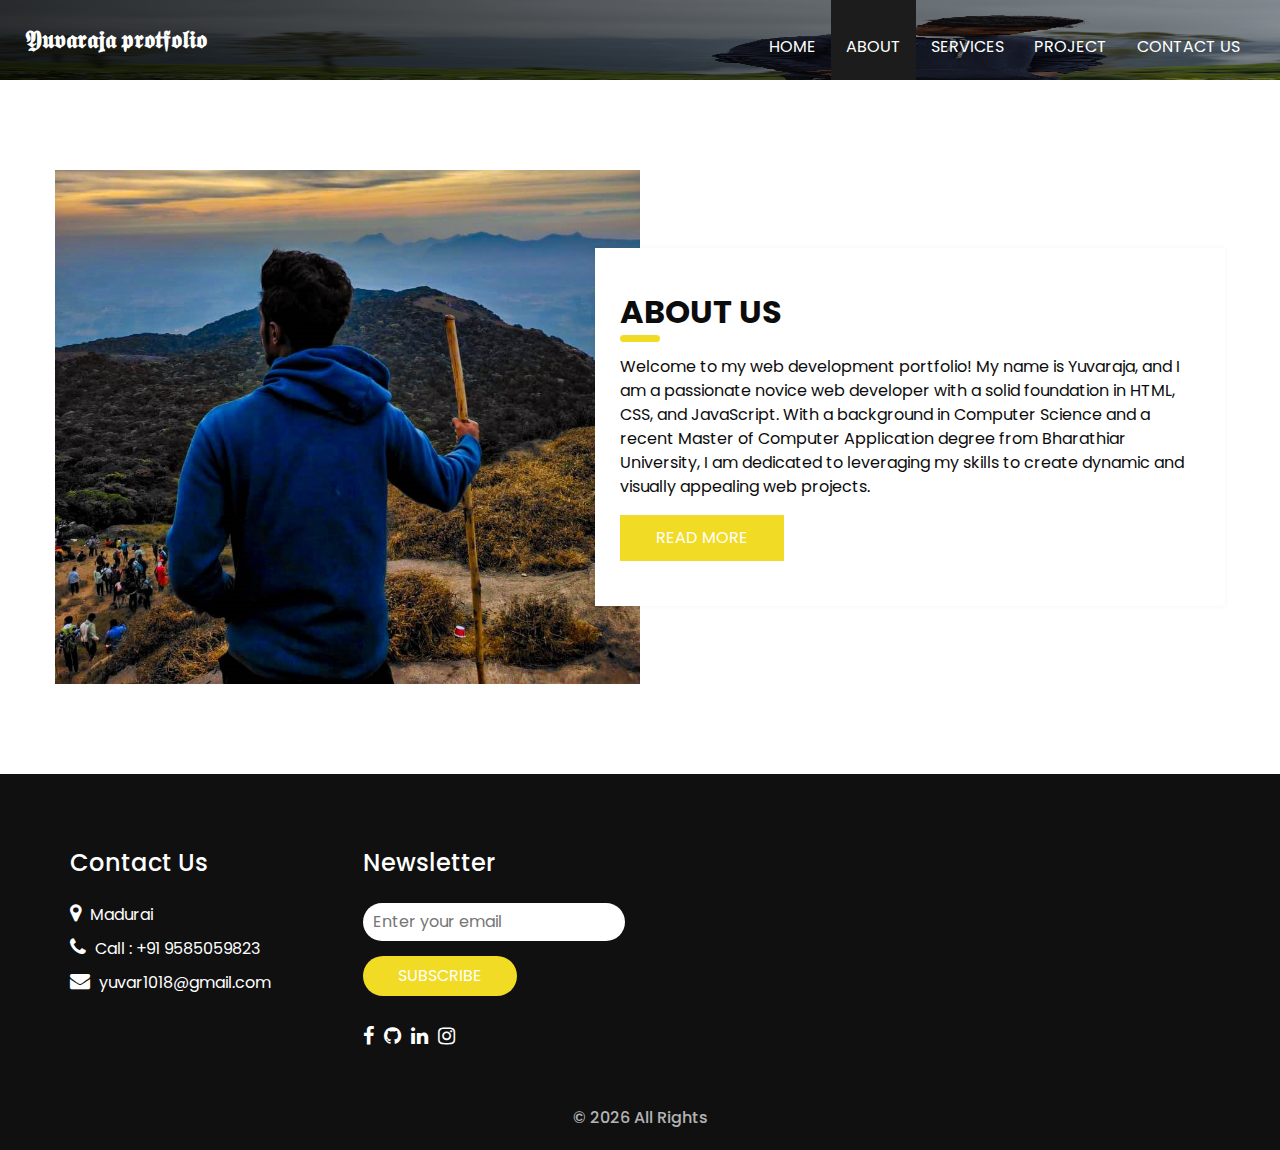
<file: about.html>
<!DOCTYPE html>
<html>

<head>
  <!-- Basic -->
  <meta charset="utf-8" />
  <meta http-equiv="X-UA-Compatible" content="IE=edge" />
  <!-- Mobile Metas -->
  <meta name="viewport" content="width=device-width, initial-scale=1, shrink-to-fit=no" />
  <!-- Site Metas -->
  <meta name="keywords" content="" />
  <meta name="description" content="" />
  <meta name="author" content="" />
  <link rel="shortcut icon" href="images/portfolio.png" type="image/x-icon">

  <title> 𝖄𝖚𝖛𝖆𝖗𝖆𝖏𝖆 𝖕𝖗𝖔𝖙𝖋𝖔𝖑𝖎𝖔</title>

  <!-- bootstrap core css -->
  <link rel="stylesheet" type="text/css" href="css/bootstrap.css" />

  <!-- fonts style -->
  <link href="https://fonts.googleapis.com/css?family=Open+Sans:400,700|Poppins:400,600,700&display=swap" rel="stylesheet" />

  <!-- Custom styles for this template -->
  <link href="css/style.css" rel="stylesheet" />
  <!-- responsive style -->
  <link href="css/responsive.css" rel="stylesheet" />
</head>

<body class="sub_page">
  <div class="hero_area">
    <!-- header section strats -->
    <div class="hero_bg_box">
      <div class="img-box">
        <img src="images/img1.JPG" alt="">
      </div>
    </div>

    <header class="header_section">
      
      <div class="header_bottom">
        <div class="container-fluid">
          <nav class="navbar navbar-expand-lg custom_nav-container">
            <a class="navbar-brand" href="index.html">
              <span>
                𝖄𝖚𝖛𝖆𝖗𝖆𝖏𝖆 𝖕𝖗𝖔𝖙𝖋𝖔𝖑𝖎𝖔
              </span>
            </a>
            <button class="navbar-toggler" type="button" data-toggle="collapse" data-target="#navbarSupportedContent" aria-controls="navbarSupportedContent" aria-expanded="false" aria-label="Toggle navigation">
              <span class=""></span>
            </button>

            <div class="collapse navbar-collapse ml-auto" id="navbarSupportedContent">
              <ul class="navbar-nav  ">
                <li class="nav-item ">
                  <a class="nav-link" href="index.html">Home <span class="sr-only">(current)</span></a>
                </li>
                <li class="nav-item active">
                  <a class="nav-link" href="about.html"> About</a>
                </li>
                <li class="nav-item">
                  <a class="nav-link" href="service.html"> Services </a>
                </li>
                <li class="nav-item">
                  <a class="nav-link" href="guard.html"> project </a>
                </li>
                <li class="nav-item">
                  <a class="nav-link" href="contact.html">Contact us</a>
                </li>
              </ul>
            </div>
          </nav>
        </div>
      </div>
    </header>
    <!-- end header section -->
  </div>

  <!-- about section -->

  <section class="about_section layout_padding">
    <div class="container">
      <div class="row">
        <div class="col-md-6 px-0">
          <div class="img_container">
            <div class="img-box">
              <img src="images/about.jpg" alt="" />
            </div>
          </div>
        </div>
        <div class="col-md-6 px-0">
          <div class="detail-box">
            <div class="heading_container ">
              <h2>
                ABOUT US
              </h2>
            </div>
            <p>
              Welcome to my web development portfolio! My name is Yuvaraja, and I am a passionate novice web developer with a solid foundation in HTML, CSS, and JavaScript. With a background in Computer Science and a recent Master of Computer Application degree from Bharathiar University, I am dedicated to leveraging my skills to create dynamic and visually appealing web projects.
            </p>
            <div class="btn-box">
              <a href="">
                Read More
              </a>
            </div>
          </div>
        </div>
      </div>
    </div>
  </section>

  <!-- end about section -->

  <!-- info section -->
  <section class="info_section">
    <div class="container">
      <div class="row">
        <!-- <div class="col-md-3">
          <div class="info_logo">
            <a class="navbar-brand" href="index.html">
              <span>
                Guarder
              </span>
            </a>
            <p>
              dolor sit amet, consectetur magna aliqua. Ut enim ad minim veniam, quisdotempor incididunt r
            </p>
          </div>
        </div> -->
        <!-- <div class="col-md-3">
          <div class="info_links">
            <h5>
              Useful Link
            </h5>
            <ul>
              <li>
                <a href="">
                  dolor sit amet, consectetur
                </a>
              </li>
              <li>
                <a href="">
                  magna aliqua. Ut enim ad
                </a>
              </li>
              <li>
                <a href="">
                  minim veniam,
                </a>
              </li>
              <li>
                <a href="">
                  quisdotempor incididunt r
                </a>
              </li>
            </ul>
          </div>
        </div> -->
        <div class="col-md-3">
          <div class="info_info">
            <h5>
              Contact Us
            </h5>
          </div>
          <div class="info_contact">
            <a href="" class="">
              <i class="fa fa-map-marker" aria-hidden="true"></i>
              <span>
                 Madurai
              </span>
            </a>
            <a href="" class="">
              <i class="fa fa-phone" aria-hidden="true"></i>
              <span>
                Call : +91 9585059823 
              </span>
            </a>
            <a href="" class="">
              <i class="fa fa-envelope" aria-hidden="true"></i>
              <span>
                 yuvar1018@gmail.com
              </span>
            </a>
          </div>
        </div>
        <div class="col-md-3">
          <div class="info_form ">
            <h5>
              Newsletter
            </h5>
            <form action="#">
              <input type="email" placeholder="Enter your email">
              <button>
                Subscribe
              </button>
            </form>
            <div class="social_box">
              <a href="https://www.facebook.com/profile.php?id=100018901891577">
                <i class="fa fa-facebook" aria-hidden="true"></i>
              </a>
              <a href="https://www.facebook.com/profile.php?id=100018901891577">
                <i class="fa fa-github" aria-hidden="true"></i>
              </a>
              <a href="https://www.linkedin.com/in/yuva-raja-024878266/">
                <i class="fa fa-linkedin" aria-hidden="true"></i>
              </a>
              <a href="https://www.instagram.com/psy_rider_46/?hl=en">
                <i class="fa fa-instagram" aria-hidden="true"></i>
              </a>
            </div>
          </div>
        </div>
      </div>
    </div>
  </section>

  <!-- end info_section -->




  <!-- footer section -->
  <footer class="container-fluid footer_section">
    <p>
      &copy; <span id="currentYear"></span> All Rights 
    </p>
  </footer>
  <!-- footer section -->

  <script src="js/jquery-3.4.1.min.js"></script>
  <script src="js/bootstrap.js"></script>
  <script src="js/custom.js"></script>
</body>

</html>
</file>
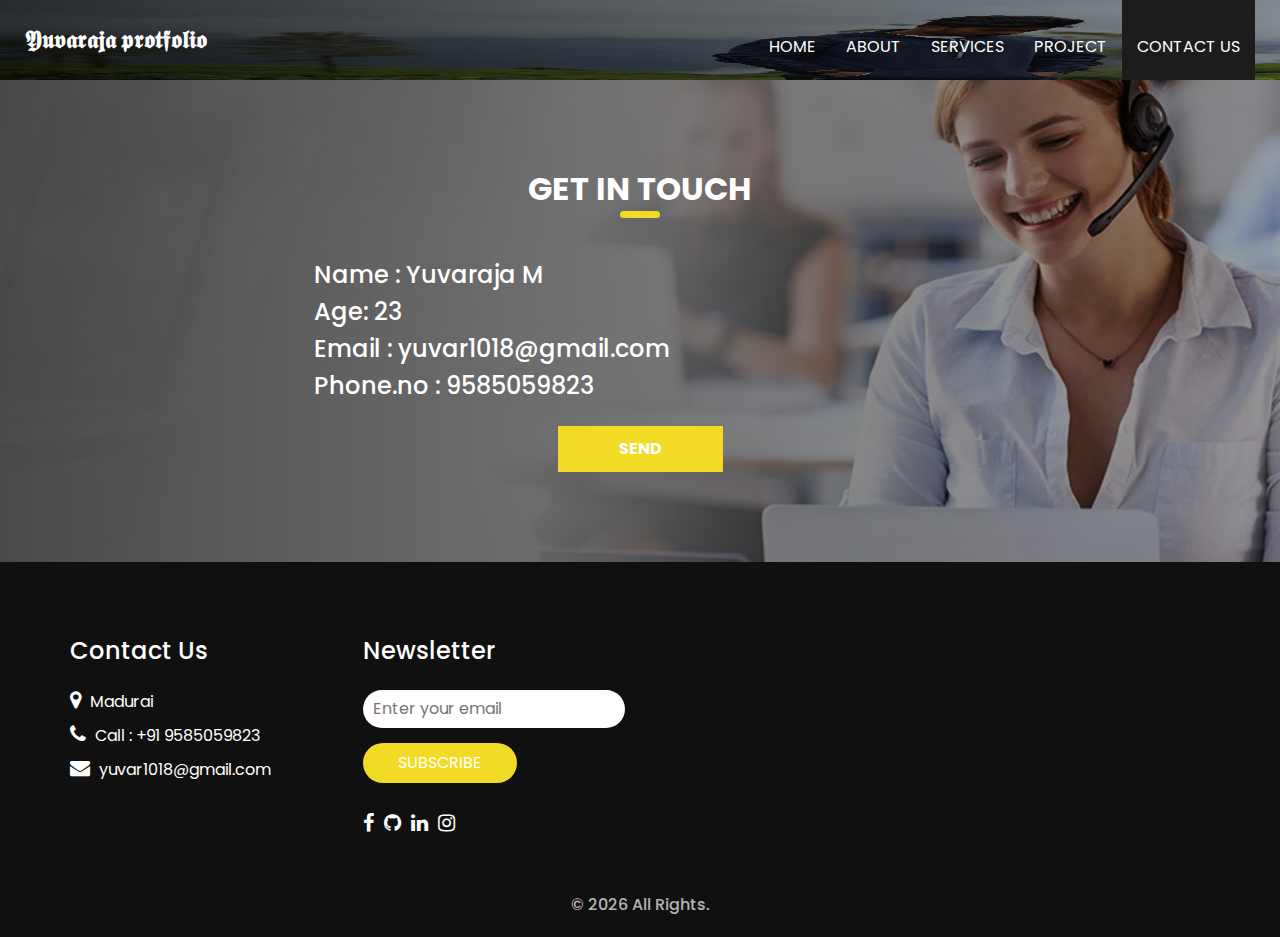
<file: contact.html>
<!DOCTYPE html>
<html>

<head>
  <!-- Basic -->
  <meta charset="utf-8" />
  <meta http-equiv="X-UA-Compatible" content="IE=edge" />
  <!-- Mobile Metas -->
  <meta name="viewport" content="width=device-width, initial-scale=1, shrink-to-fit=no" />
  <!-- Site Metas -->
  <meta name="keywords" content="" />
  <meta name="description" content="" />
  <meta name="author" content="" />
  <link rel="shortcut icon" href="images/portfolio.png" type="image/x-icon">

  <title>Guarder</title>

  <!-- bootstrap core css -->
  <link rel="stylesheet" type="text/css" href="css/bootstrap.css" />

  <!-- fonts style -->
  <link href="https://fonts.googleapis.com/css?family=Open+Sans:400,700|Poppins:400,600,700&display=swap" rel="stylesheet" />

  <!-- Custom styles for this template -->
  <link href="css/style.css" rel="stylesheet" />
  <!-- responsive style -->
  <link href="css/responsive.css" rel="stylesheet" />
</head>

<body class="sub_page">
  <div class="hero_area">
    <!-- header section strats -->
    <div class="hero_bg_box">
      <div class="img-box">
        <img src="images/img1.JPG" alt="">
      </div>
    </div>

    <header class="header_section">
       
      <div class="header_bottom">
        <div class="container-fluid">
          <nav class="navbar navbar-expand-lg custom_nav-container">
            <a class="navbar-brand" href="index.html">
              <span>
                𝖄𝖚𝖛𝖆𝖗𝖆𝖏𝖆 𝖕𝖗𝖔𝖙𝖋𝖔𝖑𝖎𝖔
              </span>
            </a>
            <button class="navbar-toggler" type="button" data-toggle="collapse" data-target="#navbarSupportedContent" aria-controls="navbarSupportedContent" aria-expanded="false" aria-label="Toggle navigation">
              <span class=""></span>
            </button>

            <div class="collapse navbar-collapse ml-auto" id="navbarSupportedContent">
              <ul class="navbar-nav  ">
                <li class="nav-item ">
                  <a class="nav-link" href="index.html">Home <span class="sr-only">(current)</span></a>
                </li>
                <li class="nav-item">
                  <a class="nav-link" href="about.html"> About</a>
                </li>
                <li class="nav-item">
                  <a class="nav-link" href="service.html"> Services </a>
                </li>
                <li class="nav-item">
                  <a class="nav-link" href="guard.html">  project</a>
                </li>
                <li class="nav-item active">
                  <a class="nav-link" href="contact.html">Contact us</a>
                </li>
              </ul>
            </div>
          </nav>
        </div>
      </div>
    </header>
    <!-- end header section -->
  </div>

  <!-- contact section -->

  <section class="contact_section layout_padding">
    <div class="contact_bg_box">
      <div class="img-box">
        <img src="images/kv-contact-us-xs.jpg" alt="">
      </div>
    </div>
    <div class="container">
      <div class="heading_container heading_center">
        <h2>
          Get In touch
        </h2>
      </div>
      <div class="">
        <div class="row">
          <div class="col-md-7 mx-auto">
            <form action="#">
              <div class="contact_form-container">
                <div>
                  <div>
                     <h4>Name : Yuvaraja M</h4>
                  </div>
                  <div>
                     <h4> Age: 23</h4>
                  </div>
                  <div>
                    <h4> Email : yuvar1018@gmail.com</h4>
                  </div>
                  <div class="">
                     <h4> Phone.no : 9585059823</h4>
                  </div>
                  <div class="btn-box ">
                    <button type="submit">
                      Send
                    </button>
                  </div>
                </div>
              </div>
            </form>
          </div>
        </div>
      </div>
    </div>
  </section>

  <!-- end contact section -->

  <!-- info section -->
  <section class="info_section">
    <div class="container">
      <div class="row">
        <!-- <div class="col-md-3">
          <div class="info_logo">
            <a class="navbar-brand" href="index.html">
              <span>
                Guarder
              </span>
            </a>
            <p>
              dolor sit amet, consectetur magna aliqua. Ut enim ad minim veniam, quisdotempor incididunt r
            </p>
          </div>
        </div> -->
        <!-- <div class="col-md-3">
          <div class="info_links">
            <h5>
              Useful Link
            </h5>
            <ul>
              <li>
                <a href="">
                  dolor sit amet, consectetur
                </a>
              </li>
              <li>
                <a href="">
                  magna aliqua. Ut enim ad
                </a>
              </li>
              <li>
                <a href="">
                  minim veniam,
                </a>
              </li>
              <li>
                <a href="">
                  quisdotempor incididunt r
                </a>
              </li>
            </ul>
          </div>
        </div> -->
        <div class="col-md-3">
          <div class="info_info">
            <h5>
              Contact Us
            </h5>
          </div>
          <div class="info_contact">
            <a href="" class="">
              <i class="fa fa-map-marker" aria-hidden="true"></i>
              <span>
                 Madurai
              </span>
            </a>
            <a href="" class="">
              <i class="fa fa-phone" aria-hidden="true"></i>
              <span>
                Call : +91 9585059823 
              </span>
            </a>
            <a href="" class="">
              <i class="fa fa-envelope" aria-hidden="true"></i>
              <span>
                 yuvar1018@gmail.com
              </span>
            </a>
          </div>
        </div>
        <div class="col-md-3">
          <div class="info_form ">
            <h5>
              Newsletter
            </h5>
            <form action="#">
              <input type="email" placeholder="Enter your email">
              <button>
                Subscribe
              </button>
            </form>
            <div class="social_box">
              <a href="https://www.facebook.com/profile.php?id=100018901891577">
                <i class="fa fa-facebook" aria-hidden="true"></i>
              </a>
              <a href="https://www.facebook.com/profile.php?id=100018901891577">
                <i class="fa fa-github" aria-hidden="true"></i>
              </a>
              <a href="https://www.linkedin.com/in/yuva-raja-024878266/">
                <i class="fa fa-linkedin" aria-hidden="true"></i>
              </a>
              <a href="https://www.instagram.com/psy_rider_46/?hl=en">
                <i class="fa fa-instagram" aria-hidden="true"></i>
              </a>
            </div>
          </div>
        </div>
      </div>
    </div>
  </section>
  <!-- end info_section -->




  <!-- footer section -->
  <footer class="container-fluid footer_section">
    <p>
      &copy; <span id="currentYear"></span> All Rights. 
       
    </p>
  </footer>
  <!-- footer section -->

  <script src="js/jquery-3.4.1.min.js"></script>
  <script src="js/bootstrap.js"></script>
  <script src="js/custom.js"></script>
</body>

</html>
</file>
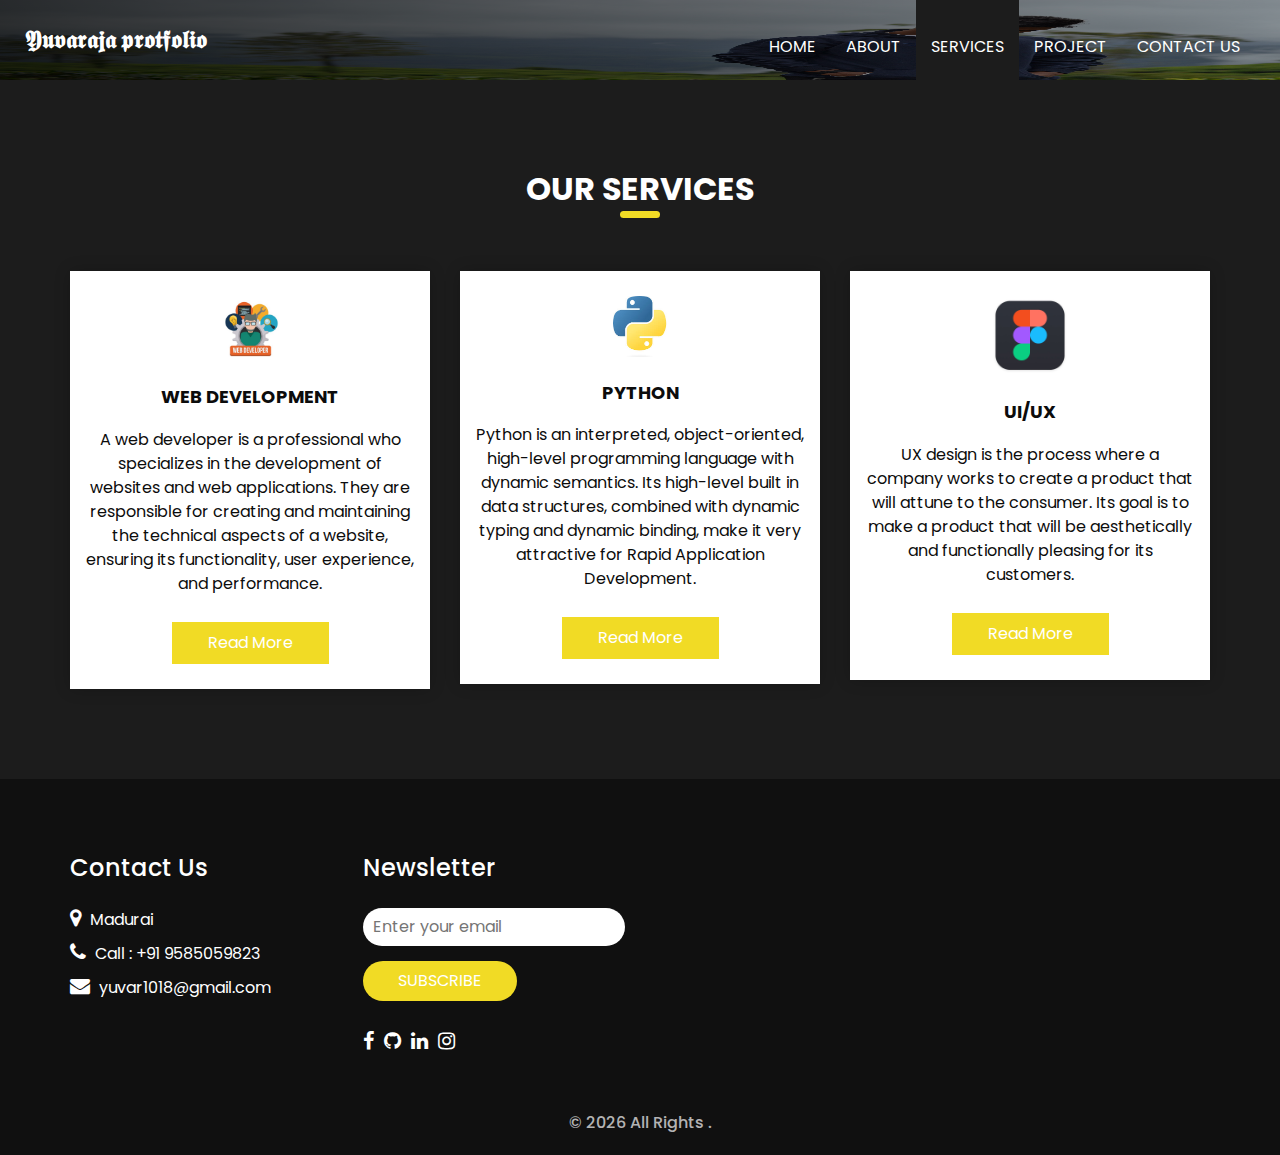
<file: service.html>
<!DOCTYPE html>
<html>

<head>
  <!-- Basic -->
  <meta charset="utf-8" />
  <meta http-equiv="X-UA-Compatible" content="IE=edge" />
  <!-- Mobile Metas -->
  <meta name="viewport" content="width=device-width, initial-scale=1, shrink-to-fit=no" />
  <!-- Site Metas -->
  <meta name="keywords" content="" />
  <meta name="description" content="" />
  <meta name="author" content="" />
  <link rel="shortcut icon" href="images/portfolio.png" type="image/x-icon">

  <title>𝖄𝖚𝖛𝖆𝖗𝖆𝖏𝖆 𝖕𝖗𝖔𝖙𝖋𝖔𝖑𝖎𝖔</title>

  <!-- bootstrap core css -->
  <link rel="stylesheet" type="text/css" href="css/bootstrap.css" />

  <!-- fonts style -->
  <link href="https://fonts.googleapis.com/css?family=Open+Sans:400,700|Poppins:400,600,700&display=swap" rel="stylesheet" />

  <!-- Custom styles for this template -->
  <link href="css/style.css" rel="stylesheet" />
  <!-- responsive style -->
  <link href="css/responsive.css" rel="stylesheet" />
</head>

<body class="sub_page">
  <div class="hero_area">
    <!-- header section strats -->
    <div class="hero_bg_box">
      <div class="img-box">
        <img src="images/img1.JPG" alt="">
      </div>
    </div>

    <header class="header_section">
      <div class="header_bottom">
        <div class="container-fluid">
          <nav class="navbar navbar-expand-lg custom_nav-container">
            <a class="navbar-brand" href="index.html">
              <span>
                𝖄𝖚𝖛𝖆𝖗𝖆𝖏𝖆 𝖕𝖗𝖔𝖙𝖋𝖔𝖑𝖎𝖔
              </span>
            </a>
            <button class="navbar-toggler" type="button" data-toggle="collapse" data-target="#navbarSupportedContent" aria-controls="navbarSupportedContent" aria-expanded="false" aria-label="Toggle navigation">
              <span class=""></span>
            </button>

            <div class="collapse navbar-collapse ml-auto" id="navbarSupportedContent">
              <ul class="navbar-nav  ">
                <li class="nav-item ">
                  <a class="nav-link" href="index.html">Home <span class="sr-only">(current)</span></a>
                </li>
                <li class="nav-item">
                  <a class="nav-link" href="about.html"> About</a>
                </li>
                <li class="nav-item active">
                  <a class="nav-link" href="service.html"> Services </a>
                </li>
                <li class="nav-item">
                  <a class="nav-link" href="guard.html"> project </a>
                </li>
                <li class="nav-item">
                  <a class="nav-link" href="contact.html">Contact us</a>
                </li>
              </ul>
            </div>
          </nav>
        </div>
      </div>
    </header>
    <!-- end header section -->
  </div>

  <!-- service section -->

  <section class="service_section layout_padding">
    <div class="container">
      <div class="heading_container heading_center">
        <h2>
          Our services
        </h2>
      </div>
      <div class="row">
        <div class="col-md-4">
          <div class="box ">
            <div class="img-box">
              <img src="./images/image.png" alt="" width="65px">
            </div>
            <div class="detail-box">
              <h6>
                Web Development
              </h6>
              <p>
                A web developer is a professional who specializes in the development of websites and web applications. They are responsible for creating and maintaining the technical aspects of a website, ensuring its functionality, user experience, and performance. 
              </p>
              <a href="">
                Read More
              </a>
            </div>
          </div>
        </div>
        <div class="col-md-4">
          <div class="box ">
            <div class="img-box">
               <img src="./images/python.jpeg" alt="" width="55px">
            </div>
            <div class="detail-box">
              <h6>
                Python
              </h6>
              <p>
                Python is an interpreted, object-oriented, high-level programming language with dynamic semantics. Its high-level built in data structures, combined with dynamic typing and dynamic binding, make it very attractive for Rapid Application Development.
              </p>
              <a href="">
                Read More
              </a>
            </div>
          </div>
        </div>
        <div class="col-md-4">
          <div class="box ">
            <div class="img-box">
               <img src="./images/ui.jpg" alt="" width="80px">
            </div>
            <div class="detail-box">
              <h6>
                 UI/UX
              </h6>
              <p>
                UX design is the process where a company works to create a product that will attune to the consumer. Its goal is to make a product that will be aesthetically and functionally pleasing for its customers.
              </p>
              <a href="">
                Read More
              </a>
            </div>
          </div>
        </div>
      </div>
    </div>
  </section>

  <!-- end service section -->

  <!-- info section -->
  <section class="info_section">
    <div class="container">
      <div class="row">
        <!-- <div class="col-md-3">
          <div class="info_logo">
            <a class="navbar-brand" href="index.html">
              <span>
                Guarder
              </span>
            </a>
            <p>
              dolor sit amet, consectetur magna aliqua. Ut enim ad minim veniam, quisdotempor incididunt r
            </p>
          </div>
        </div> -->
        <!-- <div class="col-md-3">
          <div class="info_links">
            <h5>
              Useful Link
            </h5>
            <ul>
              <li>
                <a href="">
                  dolor sit amet, consectetur
                </a>
              </li>
              <li>
                <a href="">
                  magna aliqua. Ut enim ad
                </a>
              </li>
              <li>
                <a href="">
                  minim veniam,
                </a>
              </li>
              <li>
                <a href="">
                  quisdotempor incididunt r
                </a>
              </li>
            </ul>
          </div>
        </div> -->
        <div class="col-md-3">
          <div class="info_info">
            <h5>
              Contact Us
            </h5>
          </div>
          <div class="info_contact">
            <a href="" class="">
              <i class="fa fa-map-marker" aria-hidden="true"></i>
              <span>
                 Madurai
              </span>
            </a>
            <a href="" class="">
              <i class="fa fa-phone" aria-hidden="true"></i>
              <span>
                Call : +91 9585059823 
              </span>
            </a>
            <a href="" class="">
              <i class="fa fa-envelope" aria-hidden="true"></i>
              <span>
                 yuvar1018@gmail.com
              </span>
            </a>
          </div>
        </div>
        <div class="col-md-3">
          <div class="info_form ">
            <h5>
              Newsletter
            </h5>
            <form action="#">
              <input type="email" placeholder="Enter your email">
              <button>
                Subscribe
              </button>
            </form>
            <div class="social_box">
              <a href="https://www.facebook.com/profile.php?id=100018901891577">
                <i class="fa fa-facebook" aria-hidden="true"></i>
              </a>
              <a href="https://www.facebook.com/profile.php?id=100018901891577">
                <i class="fa fa-github" aria-hidden="true"></i>
              </a>
              <a href="https://www.linkedin.com/in/yuva-raja-024878266/">
                <i class="fa fa-linkedin" aria-hidden="true"></i>
              </a>
              <a href="https://www.instagram.com/psy_rider_46/?hl=en">
                <i class="fa fa-instagram" aria-hidden="true"></i>
              </a>
            </div>
          </div>
        </div>
      </div>
    </div>
  </section>

  <!-- end info_section -->




  <!-- footer section -->
  <footer class="container-fluid footer_section">
    <p>
      &copy; <span id="currentYear"></span> All Rights .
    </p>
  </footer>
  <!-- footer section -->

  <script src="js/jquery-3.4.1.min.js"></script>
  <script src="js/bootstrap.js"></script>
  <script src="js/custom.js"></script>
</body>

</html>
</file>
<file: css/responsive.css>
@media (max-width: 1120px) {}

@media (max-width: 992px) {
  .hero_area {
    min-height: auto;
  }

  .navbar-nav {
    align-items: center;
  }

  .custom_nav-container .navbar-toggler {
    margin-bottom: 15px;
  }

  .custom_nav-container.navbar-expand-lg .navbar-nav .nav-item .nav-link {
    padding: 10px 25px;
    margin: 5px 0;
  }

  .custom_nav-container.navbar-expand-lg .form-inline {
    justify-content: center;
  }

  .custom_nav-container.navbar-expand-lg {
    padding-top: 10px;
    align-items: center;
  }

  .slider_section {
    padding: 45px 0 150px 0;
  }

  .sub_page .custom_nav-container.navbar-expand-lg .navbar-nav .nav-item .nav-link {
    padding-bottom: 15px;
  }
}

@media (max-width: 768px) {
  .slider_section ol.carousel-indicators {
    justify-content: center;
  }

  .slider_section {
    text-align: center;
  }

  .slider_section .img-box {
    margin-top: 35px;
  }

  .slider_section .detail-box .btn-box {
    justify-content: center;
    flex-wrap: wrap;
  }

  .about_section .heading_container {
    margin-bottom: 0;
  }

  .about_section .row {
    flex-direction: column-reverse;
  }

  .about_section .detail-box {
    margin-left: 0;
    width: 100%;
    box-shadow: 0 0 5px 0 rgba(0, 0, 0, 0.15);
  }

  .service_section .service_container {
    flex-wrap: wrap;
  }

  .client_section .carousel_btn-box {
    margin-top: 25px;
  }

  .client_section .carousel-control-prev,
  .client_section .carousel-control-next {
    position: unset;
    transform: none;
    margin: 0 2.5px;
  }

  .info_section .row .col-md-3 {

    display: flex;
    flex-direction: column;
    align-items: center;
    text-align: center;

  }

  .info_section .info_logo {
    align-items: center;
  }

  .info_section .info_form .social_box {
    justify-content: center;
  }

  .info_section .info_form .social_box a {
    margin: 0 5px;
  }
}

@media (max-width: 576px) {
  .header_top a span {
    display: none;
  }

  .slider_section .detail-box h1 {
    font-size: 2.5rem;
    line-height: 55px;
  }
}

@media (max-width: 480px) {}

@media (max-width: 420px) {}

@media (max-width: 376px) {}

@media (min-width: 1200px) {
  .container {
    max-width: 1170px;
  }
}
</file>
<file: css/style.css>
@import url("font-awesome.min.css");
body {
  font-family: "Poppins", sans-serif;
  color: #0c0c0c;
  background-color: #ffffff;
}

.layout_padding {
  padding-top: 90px;
  padding-bottom: 90px;
}

.layout_padding2 {
  padding-top: 45px;
  padding-bottom: 45px;
}

.layout_padding2-top {
  padding-top: 45px;
}

.layout_padding2-bottom {
  padding-bottom: 45px;
}

.layout_padding-top {
  padding-top: 90px;
}

.layout_padding-bottom {
  padding-bottom: 90px;
}

.heading_container {
  display: -webkit-box;
  display: -ms-flexbox;
  display: flex;
  -webkit-box-orient: vertical;
  -webkit-box-direction: normal;
      -ms-flex-direction: column;
          flex-direction: column;
}

.heading_container h2 {
  position: relative;
  font-weight: bold;
  text-transform: uppercase;
  padding-bottom: 10px;
}

.heading_container h2::before {
  content: "";
  width: 40px;
  height: 7px;
  background-color: #f1db25;
  border-radius: 10px;
  position: absolute;
  bottom: 0;
  left: 0;
}

.heading_container.heading_center {
  -webkit-box-align: center;
      -ms-flex-align: center;
          align-items: center;
  text-align: center;
}

.heading_container.heading_center h2::before {
  left: 50%;
  -webkit-transform: translateX(-50%);
          transform: translateX(-50%);
}

/*header section*/
.hero_area {
  min-height: 100vh;
  display: -webkit-box;
  display: -ms-flexbox;
  display: flex;
  -webkit-box-orient: vertical;
  -webkit-box-direction: normal;
      -ms-flex-direction: column;
          flex-direction: column;
  position: relative;
}

.hero_bg_box {
  position: absolute;
  top: 0;
  left: 0;
  width: 100%;
  height: 100%;
  overflow: hidden;
  z-index: -1;
  display: -webkit-box;
  display: -ms-flexbox;
  display: flex;
  -webkit-box-pack: center;
      -ms-flex-pack: center;
          justify-content: center;
}

.hero_bg_box .img-box {
  width: 100%;
   
}

.hero_bg_box .img-box img {
  min-width: 100%;
  height: 100%;
}

.hero_bg_box::before {
  content: "";
  position: absolute;
  top: 0;
  left: 0;
  width: 100%;
  height: 100%;
  background: -webkit-gradient(linear, left top, right top, from(rgba(0, 0, 0, 0.8)), to(rgba(0, 0, 0, 0.35)));
  background: linear-gradient(to right, rgba(0, 0, 0, 0.8), rgba(0, 0, 0, 0.35));
}

.sub_page .hero_area {
  min-height: auto;
}

.sub_page .custom_nav-container.navbar-expand-lg .navbar-nav .nav-item .nav-link {
  padding-bottom: 21px;
}

.hero_area.sub_pages {
  height: auto;
}

.header_section {
  padding: 0;
}

.header_section .container-fluid {
  padding-right: 25px;
  padding-left: 25px;
}

.header_section .nav_container {
  margin: 0 auto;
}

.header_top {
  background-color: #1c1c1c;
  padding: 15px 0;
}

.header_top .contact_link-container {
  display: -webkit-box;
  display: -ms-flexbox;
  display: flex;
  -webkit-box-pack: justify;
      -ms-flex-pack: justify;
          justify-content: space-between;
}

.header_top .contact_link-container a {
  display: -webkit-box;
  display: -ms-flexbox;
  display: flex;
  -webkit-box-align: center;
      -ms-flex-align: center;
          align-items: center;
  color: #ffffff;
  font-size: 15px;
}

.header_top .contact_link-container a i {
  font-size: 20px;
  color: #f1db25;
  margin-right: 5px;
}

#navbarSupportedContent {
  -webkit-box-pack: justify;
      -ms-flex-pack: justify;
          justify-content: space-between;
}

.custom_nav-container {
  z-index: 99999;
  padding: 0;
}

.custom_nav-container .navbar-nav {
  margin-left: auto;
}

.custom_nav-container .navbar-nav .nav-item .nav-link {
  padding: 0;
  padding: 35px 15px 10px 15px;
  color: #ffffff;
  text-align: center;
  text-transform: uppercase;
  -webkit-transition: all .2s;
  transition: all .2s;
}

.custom_nav-container .navbar-nav .nav-item:hover .nav-link, .custom_nav-container .navbar-nav .nav-item.active .nav-link {
  background-color: #1c1c1c;
}

a,
a:hover,
a:focus {
  text-decoration: none;
}

a:hover,
a:focus {
  color: initial;
}

.btn,
.btn:focus {
  outline: none !important;
  -webkit-box-shadow: none;
          box-shadow: none;
}

.navbar-brand {
  display: -webkit-box;
  display: -ms-flexbox;
  display: flex;
  -webkit-box-orient: vertical;
  -webkit-box-direction: normal;
      -ms-flex-direction: column;
          flex-direction: column;
  -webkit-box-align: center;
      -ms-flex-align: center;
          align-items: center;
}

.navbar-brand span {
  font-weight: bold;
  color: #ffffff;
  font-size: 24px;
}

.custom_nav-container .navbar-toggler {
  outline: none;
}

.custom_nav-container .navbar-toggler {
  padding: 0;
  width: 37px;
  height: 42px;
  -webkit-transition: all 0.3s;
  transition: all 0.3s;
}

.custom_nav-container .navbar-toggler span {
  display: block;
  width: 32px;
  height: 4px;
  background-color: #ffffff;
  border-radius: 15px;
  margin: 7px 0;
  -webkit-transition: all 0.3s;
  transition: all 0.3s;
  position: relative;
  transition: all 0.3s;
}

.custom_nav-container .navbar-toggler span::before, .custom_nav-container .navbar-toggler span::after {
  content: "";
  position: absolute;
  left: 0;
  height: 100%;
  width: 100%;
  background-color: #ffffff;
  border-radius: 15px;
  top: -10px;
  -webkit-transition: all 0.3s;
  transition: all 0.3s;
}

.custom_nav-container .navbar-toggler span::after {
  top: 10px;
}

.custom_nav-container .navbar-toggler[aria-expanded="true"] {
  -webkit-transform: rotate(360deg);
          transform: rotate(360deg);
}

.custom_nav-container .navbar-toggler[aria-expanded="true"] span {
  -webkit-transform: rotate(45deg);
          transform: rotate(45deg);
}

.custom_nav-container .navbar-toggler[aria-expanded="true"] span::before, .custom_nav-container .navbar-toggler[aria-expanded="true"] span::after {
  -webkit-transform: rotate(90deg);
          transform: rotate(90deg);
  top: 0;
}

/*end header section*/
/* slider section */
.slider_section {
  -webkit-box-flex: 1;
      -ms-flex: 1;
          flex: 1;
  display: -webkit-box;
  display: -ms-flexbox;
  display: flex;
  -webkit-box-orient: vertical;
  -webkit-box-direction: normal;
      -ms-flex-direction: column;
          flex-direction: column;
  -webkit-box-pack: center;
      -ms-flex-pack: center;
          justify-content: center;
  color: #ffffff;
}

.slider_section .row {
  -webkit-box-align: center;
      -ms-flex-align: center;
          align-items: center;
}

.slider_section .detail-box {
  width: 100%;
  margin: 0 auto;
}

.slider_section .detail-box h1 {
  text-transform: uppercase;
  font-size: 3rem;
  color: #ffffff;
  font-weight: 600;
}

.slider_section .detail-box h1 span {
  color: #f1db25;
}

.slider_section .detail-box p {
  margin-top: 25px;
}

.slider_section .detail-box .btn-box {
  display: -webkit-box;
  display: -ms-flexbox;
  display: flex;
  margin-top: 30px;
}

.slider_section .detail-box .btn-box a {
  width: 180px;
  text-align: center;
  margin: 5px;
}

.slider_section .detail-box .btn-box .btn-1 {
  display: inline-block;
  padding: 10px 35px;
  background-color: #ffffff;
  color: #000000;
  -webkit-transition: all 0.3s;
  transition: all 0.3s;
  border: 1px solid transparent;
}

.slider_section .detail-box .btn-box .btn-1:hover {
  background-color: transparent;
  border-color: #ffffff;
  color: #ffffff;
}

.slider_section .detail-box .btn-box .btn-2 {
  display: inline-block;
  padding: 10px 35px;
  background-color: #f1db25;
  color: #ffffff;
  -webkit-transition: all 0.3s;
  transition: all 0.3s;
  border: 1px solid transparent;
}

.slider_section .detail-box .btn-box .btn-2:hover {
  background-color: transparent;
  border-color: #f1db25;
  color: #f1db25;
}

.slider_section .img-box {
  display: -webkit-box;
  display: -ms-flexbox;
  display: flex;
}

.slider_section .img-box img {
  width: 100%;
}

.slider_section .idicator_container {
  position: relative;
}

.slider_section ol.carousel-indicators {
  margin: 0;
  bottom: -75px;
  -webkit-box-pack: end;
      -ms-flex-pack: end;
          justify-content: flex-end;
}

.slider_section ol.carousel-indicators li {
  width: 20px;
  height: 20px;
  border-radius: 100%;
  text-align: center;
  background-color: #f1db25;
  opacity: 1;
  border: none;
  margin: 0 4px;
}

.slider_section ol.carousel-indicators li.active {
  background-color: #ffffff;
}

.about_section .row {
  -webkit-box-align: center;
      -ms-flex-align: center;
          align-items: center;
}

.about_section .img_container .img-box img {
  width: 100%;
}

.about_section .detail-box {
  background-color: #ffffff;
  padding: 45px 25px;
  -webkit-box-shadow: 0 0 5px 0 rgba(0, 0, 0, 0.05);
          box-shadow: 0 0 5px 0 rgba(0, 0, 0, 0.05);
  position: relative;
  margin-left: -45px;
}

.about_section .detail-box p {
  margin-top: 5px;
}

.about_section .detail-box a {
  display: inline-block;
  padding: 10px 35px;
  background-color: #f1db25;
  color: #ffffff;
  -webkit-transition: all 0.3s;
  transition: all 0.3s;
  border: 1px solid transparent;
  text-transform: uppercase;
}

.about_section .detail-box a:hover {
  background-color: transparent;
  border-color: #f1db25;
  color: #f1db25;
}

.service_section {
  background-color: #1c1c1c;
}

.service_section .heading_container {
  color: #ffffff;
}

.service_section .box {
  background-color: #ffffff;
  padding: 25px 15px;
  text-align: center;
  -webkit-box-shadow: 0 0 15px 0 rgba(0, 0, 0, 0.2);
          box-shadow: 0 0 15px 0 rgba(0, 0, 0, 0.2);
  margin-top: 45px;
}

.service_section .box .img-box svg {
  width: 75px;
  height: auto;
  fill: #1c1c1c;
}

.service_section .box .detail-box {
  margin-top: 25px;
}

.service_section .box .detail-box h6 {
  font-size: 18px;
  font-weight: bold;
  text-transform: uppercase;
  margin-bottom: 20px;
}

.service_section .box .detail-box a {
  display: inline-block;
  padding: 8px 35px;
  background-color: #f1db25;
  color: #ffffff;
  -webkit-transition: all 0.3s;
  transition: all 0.3s;
  border: 1px solid transparent;
  margin-top: 10px;
}

.service_section .box .detail-box a:hover {
  background-color: transparent;
  border-color: #f1db25;
  color: #f1db25;
}

.client_section {
  text-align: center;
}

.client_section #carouselExampleControls {
  padding: 0 10%;
}

.client_section .box {
  display: -webkit-box;
  display: -ms-flexbox;
  display: flex;
  -webkit-box-orient: vertical;
  -webkit-box-direction: normal;
      -ms-flex-direction: column;
          flex-direction: column;
  -webkit-box-align: center;
      -ms-flex-align: center;
          align-items: center;
  margin-top: 45px;
}

.client_section .box .img-box {
  width: 145px;
}

.client_section .box .img-box img {
  width: 100%;
}

.client_section .box .detail-box {
  display: -webkit-box;
  display: -ms-flexbox;
  display: flex;
  -webkit-box-orient: vertical;
  -webkit-box-direction: normal;
      -ms-flex-direction: column;
          flex-direction: column;
  -webkit-box-align: center;
      -ms-flex-align: center;
          align-items: center;
  margin-top: 20px;
}

.client_section .box .detail-box h4 {
  font-weight: bold;
  font-size: 18px;
  padding: 0 10px;
  border-bottom: 1px solid #ffffff;
}

.client_section .box .detail-box p {
  margin-top: 10px;
}

.client_section .carousel_btn-box {
  display: -webkit-box;
  display: -ms-flexbox;
  display: flex;
  -webkit-box-pack: center;
      -ms-flex-pack: center;
          justify-content: center;
}

.client_section .carousel-control-prev,
.client_section .carousel-control-next {
  position: absolute;
  top: 50%;
  width: 45px;
  height: 45px;
  border: none;
  opacity: 1;
  background-color: #1c1c1c;
  color: #ffffff;
  border-radius: 100%;
  -webkit-transform: translateY(-50%);
          transform: translateY(-50%);
  font-size: 18px;
}

.client_section .carousel-control-prev:hover,
.client_section .carousel-control-next:hover {
  background-color: #f1db25;
}

.client_section .carousel-control-prev {
  left: 0;
}

.client_section .carousel-control-next {
  left: initial;
  right: 0;
}

/* contact section */
.contact_section {
  position: relative;
  color: #ffffff;
}

.contact_section .row {
  -webkit-box-align: center;
      -ms-flex-align: center;
          align-items: center;
}

.contact_section .contact_form-container {
  margin-top: 35px;
}

.contact_section .contact_form-container input {
  border: none;
  outline: none;
  color: #000000;
  height: 45px;
  width: 100%;
  margin: 15px 0;
  padding-left: 15px;
  background-color: #ffffff;
}

.contact_section .contact_form-container input::-webkit-input-placeholder {
  color: #000000;
  text-transform: uppercase;
}

.contact_section .contact_form-container input:-ms-input-placeholder {
  color: #000000;
  text-transform: uppercase;
}

.contact_section .contact_form-container input::-ms-input-placeholder {
  color: #000000;
  text-transform: uppercase;
}

.contact_section .contact_form-container input::placeholder {
  color: #000000;
  text-transform: uppercase;
}

.contact_section .contact_form-container input.message_input {
  height: 120px;
}

.contact_section .contact_form-container .btn-box {
  display: -webkit-box;
  display: -ms-flexbox;
  display: flex;
  -webkit-box-pack: center;
      -ms-flex-pack: center;
          justify-content: center;
  margin-top: 25px;
}

.contact_section .contact_form-container button {
  display: inline-block;
  padding: 10px 60px;
  background-color: #f1db25;
  color: #ffffff;
  -webkit-transition: all 0.3s;
  transition: all 0.3s;
  border: 1px solid transparent;
  text-transform: uppercase;
  font-weight: bold;
}

.contact_section .contact_form-container button:hover {
  background-color: transparent;
  border-color: #f1db25;
  color: #f1db25;
}

.contact_bg_box {
  position: absolute;
  top: 0;
  left: 0;
  width: 100%;
  height: 100%;
  overflow: hidden;
  z-index: -1;
  display: -webkit-box;
  display: -ms-flexbox;
  display: flex;
  -webkit-box-pack: center;
      -ms-flex-pack: center;
          justify-content: center;
  -webkit-box-align: center;
      -ms-flex-align: center;
          align-items: center;
}

.contact_bg_box .img-box {
  width: 100%;
}

.contact_bg_box .img-box img {
  min-width: 100%;
  min-height: 100%;
}

.contact_bg_box::before {
  content: "";
  position: absolute;
  top: 0;
  left: 0;
  width: 100%;
  height: 100%;
  background: -webkit-gradient(linear, left top, right top, from(rgba(0, 0, 0, 0.7)), to(rgba(0, 0, 0, 0.35)));
  background: linear-gradient(to right, rgba(0, 0, 0, 0.7), rgba(0, 0, 0, 0.35));
}

/* end contact section */
.team_section .box {
  display: -webkit-box;
  display: -ms-flexbox;
  display: flex;
  -webkit-box-orient: vertical;
  -webkit-box-direction: normal;
      -ms-flex-direction: column;
          flex-direction: column;
  overflow: hidden;
  margin-top: 45px;
  position: relative;
}

.team_section .box .img-box {
  width: 100%;
}

.team_section .box .img-box img {
  width: 100%;
}

.team_section .box .detail-box {
  position: absolute;
  width: 100%;
  color: #ffffff;
  padding: 25px 15px;
  text-align: center;
  bottom: 0;
  background-color: rgba(28, 28, 28, 0.75);
}

.team_section .btn-box {
  display: -webkit-box;
  display: -ms-flexbox;
  display: flex;
  -webkit-box-pack: center;
      -ms-flex-pack: center;
          justify-content: center;
  margin-top: 45px;
}

.team_section .btn-box a {
  display: inline-block;
  padding: 10px 45px;
  background-color: #f1db25;
  color: #ffffff;
  -webkit-transition: all 0.3s;
  transition: all 0.3s;
  border: 1px solid transparent;
}

.team_section .btn-box a:hover {
  background-color: transparent;
  border-color: #f1db25;
  color: #f1db25;
}

.info_section {
  background-color: #101010;
  color: #ffffff;
  padding: 75px 0 10px 0;
  
}

.info_section .row > div {
  margin-bottom: 25px;
}

.info_section h5 {
  margin-bottom: 25px;
  font-size: 24px;
}

.info_section .info_logo {
  display: -webkit-box;
  display: -ms-flexbox;
  display: flex;
  -webkit-box-orient: vertical;
  -webkit-box-direction: normal;
      -ms-flex-direction: column;
          flex-direction: column;
  -webkit-box-align: start;
      -ms-flex-align: start;
          align-items: flex-start;
}

.info_section .info_logo .navbar-brand {
  padding: 0;
  margin-bottom: 20px;
}

.info_section .info_logo .navbar-brand span {
  font-size: 24px;
  color: #ffffff;
}

.info_section .info_links ul {
  padding: 0;
}

.info_section .info_links ul li {
  list-style-type: none;
}

.info_section .info_links ul li a {
  color: #ffffff;
}

.info_section .info_contact {
  display: -webkit-box;
  display: -ms-flexbox;
  display: flex;
  -webkit-box-orient: vertical;
  -webkit-box-direction: normal;
      -ms-flex-direction: column;
          flex-direction: column;
          j
}

.info_section .info_contact a {
  color: #ffffff;
  margin-bottom: 10px;
}

.info_section .info_contact a i {
  font-size: 20px;
  margin-right: 5px;
}

.info_section .info_form form input {
  outline: none;
  border: none;
  width: 100%;
  padding: 7px 10px;
  border-radius: 30px;
}

.info_section .info_form form button {
  padding: 8px 35px;
  outline: none;
  border: none;
  color: #ffffff;
  background: #f1db25;
  border-radius: 30px;
  margin-top: 15px;
  text-transform: uppercase;
}

.info_section .info_form .social_box {
  margin-top: 25px;
  width: 100%;
  display: -webkit-box;
  display: -ms-flexbox;
  display: flex;
}

.info_section .info_form .social_box a {
  margin-right: 10px;
  color: #ffffff;
  font-size: 20px;
}

/* footer section*/
.footer_section {
  font-weight: 500;
  display: -webkit-box;
  display: -ms-flexbox;
  display: flex;
  -webkit-box-pack: center;
      -ms-flex-pack: center;
          justify-content: center;
  padding: 20px;
  background-color: #101010;
}

.footer_section p {
  color: rgba(254, 254, 255, 0.7);
  margin: 0;
  text-align: center;
}

.footer_section a {
  color: rgba(254, 254, 255, 0.7);
}

/* end footer section*/
/*# sourceMappingURL=style.css.map */
</file>
